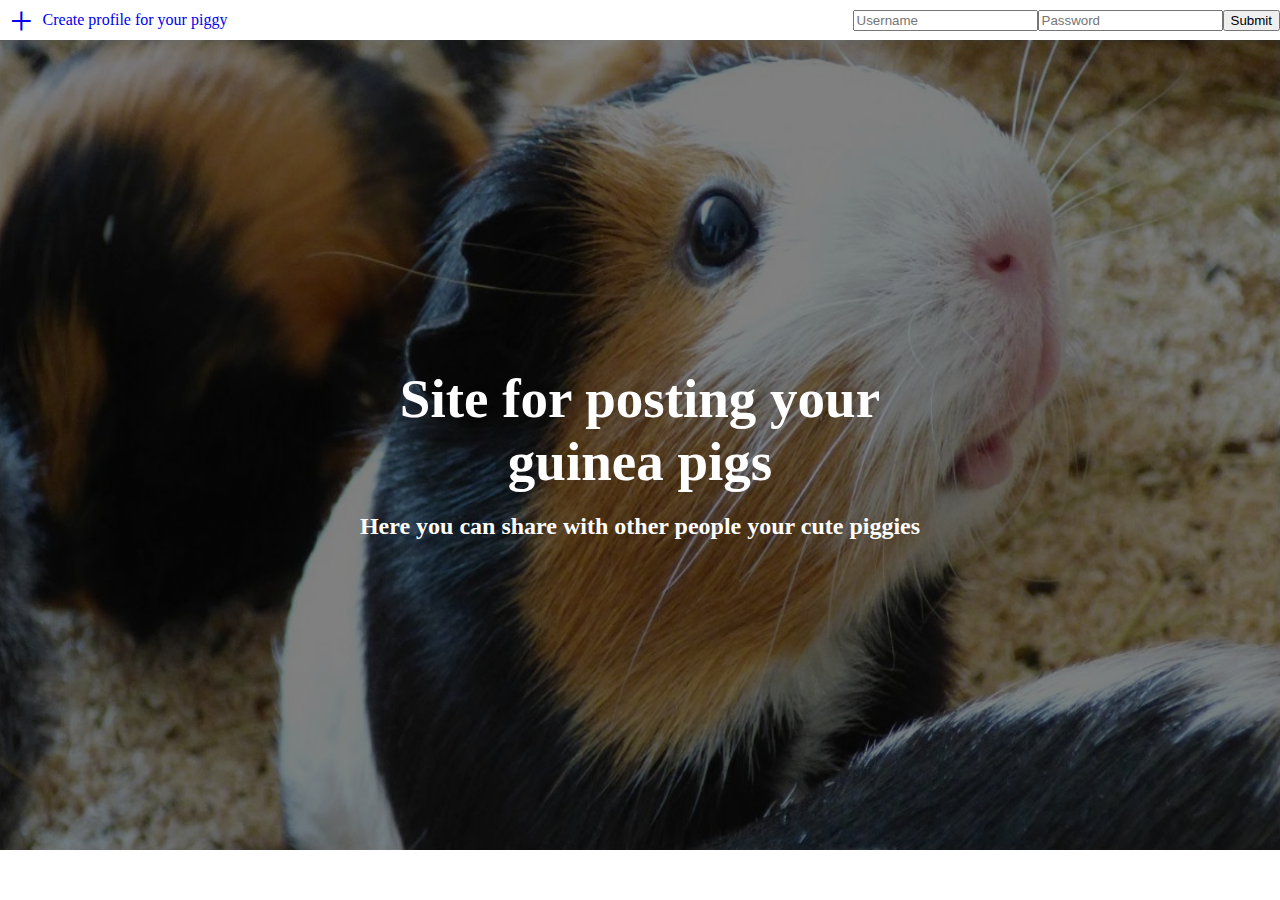
<file: index.html>
<!DOCTYPE html>
<html lang="en">

<head>
    <meta charset="UTF-8">
    <meta name="viewport" content="width=device-width, initial-scale=1.0">
    <meta http-equiv="X-UA-Compatible" content="ie=edge">
    <title>Main</title>
    <link rel="stylesheet" type="text/css" href="./css/main.css">
    <link rel="stylesheet" type="text/css" href="./css/navbar.css">
</head>

<body>
    <!-- Navigation bar -->
    <nav>
        <ul>
            <li><a href="./register.html">
                    <div id="createProfile"><span style="font-size: 40px; margin-right:10px;">&#43;</span>
                        <p>Create profile for
                            your piggy</p>
                    </div>
                </a>
            </li>
            <li>
                <form id="login">
                    <input type="text" name="username" placeholder="Username">
                    <input type="password" name="password" placeholder="Password" autocomplete="off">
                    <input type="button" value="Submit" onclick="location.href = './Browse.html'">
                </form>
            </li>
        </ul>
    </nav>
    <!-- Navigation bar end -->
    <main class="slideshow">
        <div class="imgContainer">
            <img class="slide showing" src="/assets/slideshow1.jpg" alt="">
            <img class="slide" src="/assets/slideshow2.jpg" alt="">
        </div>
        <div class="centered">
            <h1>Site for posting your guinea pigs</h1>
            <h2>Here you can share with other people your cute piggies</h2>
        </div>

    </main>
</body>
<script type="text/javascript" src="./js/main.js"></script>

</html>
</file>
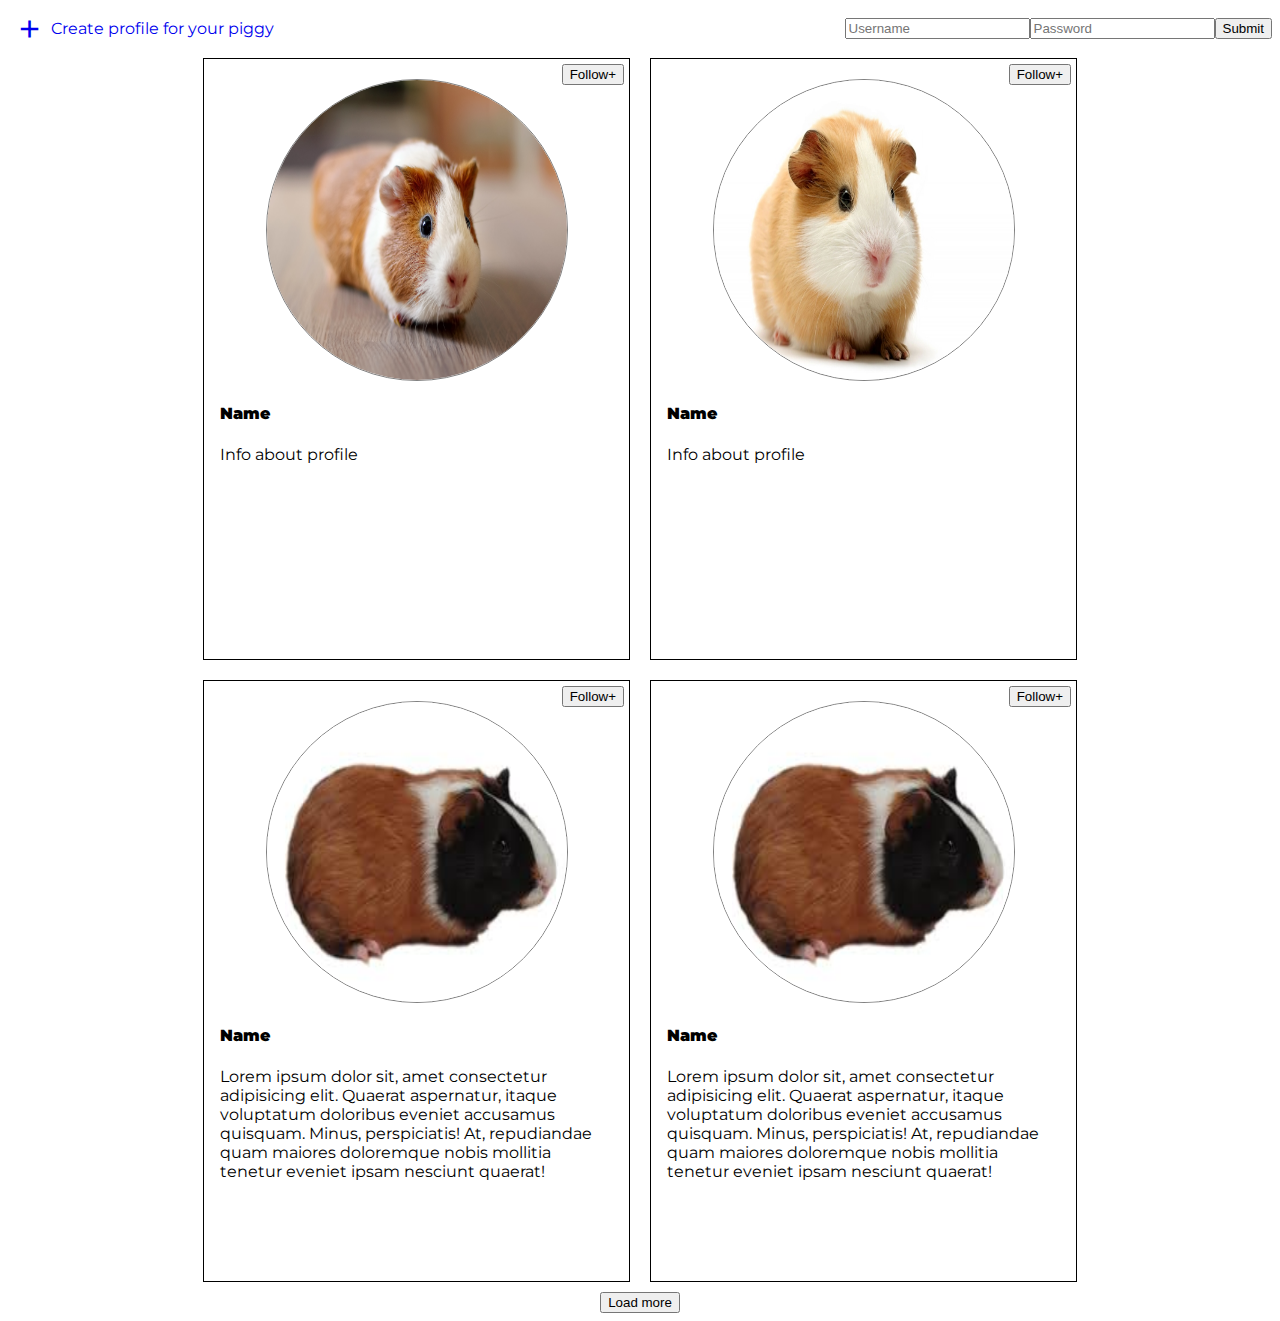
<file: Browse.html>
<!DOCTYPE html>
<html lang="en">

<head>
    <meta charset="UTF-8">
    <meta name="viewport" content="width=device-width, initial-scale=1.0">
    <meta http-equiv="X-UA-Compatible" content="ie=edge">
    <title>Brwose other piggies</title>
    <link rel="stylesheet" type="text/css" href="./css/navbar.css">
    <link rel="stylesheet" type="text/css" href="./css/browse.css">
    <link href="https://fonts.googleapis.com/css?family=Montserrat" rel="stylesheet">
</head>

<body>

    <nav>
        <ul>
            <li><a href="./register.html">
                    <div id="createProfile"><span style="font-size: 40px; margin-right:10px;">&#43;</span>
                        <p>Create profile for
                            your piggy</p>
                    </div>
                </a>
            </li>
            <li>
                <form id="login">
                    <input type="text" name="username" placeholder="Username">
                    <input type="password" name="password" placeholder="Password" autocomplete="off">
                    <input type="button" value="Submit" onclick="location.href = './Browse.html'">
                </form>
            </li>
        </ul>
    </nav>
    <div class="row">
        <div class="card">
            <button>Follow+</button>
            <a href="Profile.html">
                <div class="image"> <img src="./assets/gallery1.jpg" alt="photo"></div>
            </a>
            <div class="container">
                <h4><b>Name</b></h4>
                <p>Info about profile</p>
            </div>
        </div>
        <div class="card">
            <button>Follow+</button>
            <a href="Profile.html">
                <div class="image"> <img src="./assets/gallery2.jpg" alt="photo"></div>
            </a>
            <div class="container">
                <h4><b>Name</b></h4>
                <p>Info about profile</p>
            </div>
        </div>
        <div class="card">
            <button>Follow+</button>
            <a href="Profile.html">
                <div class="image"> <img src="./assets/gallery3.jpg" alt="photo"></div>
            </a>
            <div class="container">
                <h4><b>Name</b></h4>
                <p>Lorem ipsum dolor sit, amet consectetur adipisicing elit. Quaerat aspernatur, itaque voluptatum
                    doloribus eveniet accusamus quisquam. Minus, perspiciatis! At, repudiandae quam maiores
                    doloremque
                    nobis mollitia tenetur eveniet ipsam nesciunt quaerat!</p>
            </div>
        </div>
        <div class="card">
            <button>Follow+</button>
            <a href="Profile.html">
                <div class="image"> <img src="./assets/gallery3.jpg" alt="photo"></div>
            </a>
            <div class="container">
                <h4><b>Name</b></h4>
                <p>Lorem ipsum dolor sit, amet consectetur adipisicing elit. Quaerat aspernatur, itaque voluptatum
                    doloribus eveniet accusamus quisquam. Minus, perspiciatis! At, repudiandae quam maiores
                    doloremque
                    nobis mollitia tenetur eveniet ipsam nesciunt quaerat!</p>
            </div>
        </div>
    </div>

    <div class="hidden row">
        <div class="card">
            <button>Follow+</button>
            <a href="Profile.html">
                <div class="image"> <img src="./assets/gallery1.jpg" alt="photo"></div>
            </a>
            <div class="container">
                <h4><b>Name</b></h4>
                <p>Info about profile</p>
            </div>
        </div>
        <div class="card">
            <button>Follow+</button>
            <a href="Profile.html">
                <div class="image"> <img src="./assets/gallery2.jpg" alt="photo"></div>
            </a>
            <div class="container">
                <h4><b>Name</b></h4>
                <p>Info about profile</p>
            </div>
        </div>
        <div class="card">
            <button>Follow+</button>
            <a href="Profile.html">
                <div class="image"> <img src="./assets/gallery3.jpg" alt="photo"></div>
            </a>
            <div class="container">
                <h4><b>Name</b></h4>
                <p>Lorem ipsum dolor sit, amet consectetur adipisicing elit. Quaerat aspernatur, itaque voluptatum
                    doloribus eveniet accusamus quisquam. Minus, perspiciatis! At, repudiandae quam maiores
                    doloremque
                    nobis mollitia tenetur eveniet ipsam nesciunt quaerat!</p>
            </div>
        </div>
        <div class="card">
            <button>Follow+</button>
            <a href="Profile.html">
                <div class="image"> <img src="./assets/gallery3.jpg" alt="photo"></div>
            </a>
            <div class="container">
                <h4><b>Name</b></h4>
                <p>Lorem ipsum dolor sit, amet consectetur adipisicing elit. Quaerat aspernatur, itaque voluptatum
                    doloribus eveniet accusamus quisquam. Minus, perspiciatis! At, repudiandae quam maiores
                    doloremque
                    nobis mollitia tenetur eveniet ipsam nesciunt quaerat!</p>
            </div>
        </div>
    </div>
    <div id="loadMoreButton" style="text-align:center;"> <button onclick="loadMore()">Load more</button></div>
    <script src="./js/browse.js"></script>

</body>

</html>
</file>
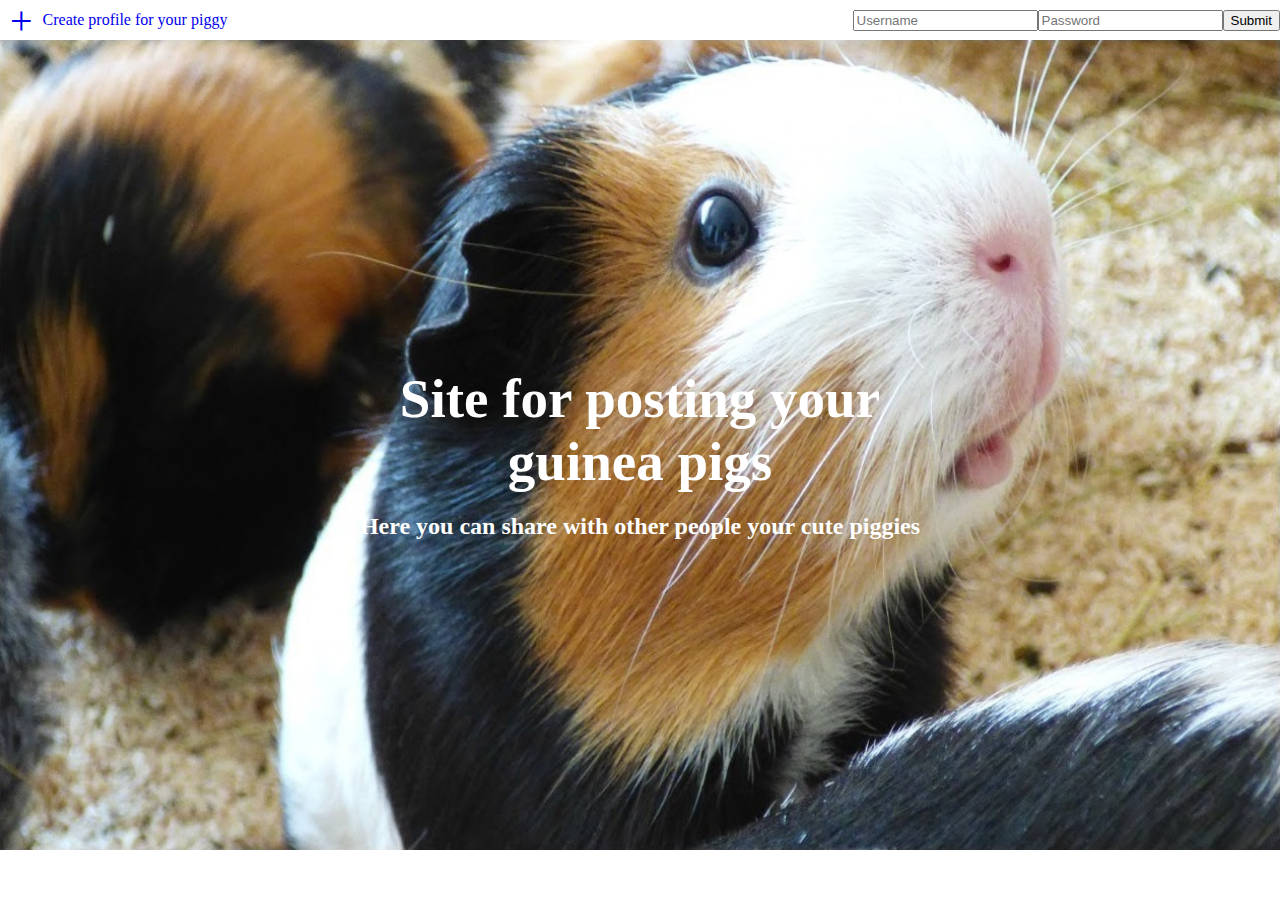
<file: Main.html>
<!DOCTYPE html>
<html lang="en">

<head>
    <meta charset="UTF-8">
    <meta name="viewport" content="width=device-width, initial-scale=1.0">
    <meta http-equiv="X-UA-Compatible" content="ie=edge">
    <title>Main</title>
    <link rel="stylesheet" type="text/css" href="./css/main.css">
    <link rel="stylesheet" type="text/css" href="./css/navbar.css">
</head>

<body>
    <!-- Navigation bar -->
    <nav>
        <a href="#">
            <div id="createProfile"><span style="font-size: 40px; margin-right:10px;">&#43;</span>Create profile for
                your piggy</div>
        </a>
        <div id="login">
            <input type="text" name="username" placeholder="Username">
            <input type="password" name="password" placeholder="Password" autocomplete="off">
            <input type="submit" value="Submit">
        </div>
    </nav>
    <!-- Navigation bar end -->
    <main class="slideshow">
        <img class="mySlides" src="./assets/slideshow1.jpg">
        <img class="mySlides" src="./assets/slideshow2.jpg">
        <div class="centered">
            <h1>Site for posting your guinea pigs</h1>
            <h2>Here you can share with other people your cute piggies</h2>
        </div>

    </main>
</body>
<script type="text/javascript" src="./js/main.js"></script>

</html>
</file>
<file: css/main.css>
body {
  margin: 0;
  padding: 0;
}

.mySlides {
  text-align: center;
  width: 100%;
  -webkit-transition: visibility 0s linear 0.33s, opacity 0.33s linear;
  transition: visibility 0s linear 0.33s, opacity 0.33s linear;
  height: 90vh;
}

.slideshow {
  overflow: hidden;
  height: 90vh;
  position: relative;
  text-align: center;
  color: white;
  background-color: black;
}

.slideshow h1 {
  font-size: 55px;
  margin-bottom: 18px;
}

.slideshow .imgContainer {
  -webkit-filter: brightness(50%);
          filter: brightness(50%);
  position: relative;
  height: 300px;
  padding: 0px;
  margin: 0px;
  list-style-type: none;
}

.slideshow .imgContainer img {
  position: absolute;
  left: 0px;
  top: 0px;
  width: 100%;
  height: 90vh;
  opacity: 0;
  z-index: 1;
  -webkit-transition: opacity 1s;
  transition: opacity 1s;
}

.showing {
  opacity: 1 !important;
  z-index: 2 !important;
}

.centered {
  position: absolute;
  top: 50%;
  left: 50%;
  -webkit-transform: translate(-50%, -50%);
          transform: translate(-50%, -50%);
  z-index: 2;
}
/*# sourceMappingURL=main.css.map */
</file>
<file: css/navbar.css>
#login,
#createProfile {
  float: right;
  vertical-align: middle;
  display: -webkit-box;
  display: -ms-flexbox;
  display: flex;
  -webkit-box-pack: end;
      -ms-flex-pack: end;
          justify-content: flex-end;
  -webkit-box-align: center;
      -ms-flex-align: center;
          align-items: center;
  height: 40px;
}

nav {
  display: block;
  height: 40px;
  overflow: visible;
}

@media (max-width: 500px) {
  #login {
    display: inline-block;
    width: 100%;
    margin-left: auto;
    margin-right: auto;
  }
  nav {
    height: 120px;
  }
}

#createProfile {
  float: left;
  margin-left: 10px;
}

@media (max-width: 650px) {
  #createProfile p {
    display: none;
  }
}

ul {
  list-style: none;
  margin: 0;
  padding: 0;
}
/*# sourceMappingURL=navbar.css.map */
</file>
<file: css/browse.css>
body,
html {
  font-family: 'Montserrat', sans-serif;
}

.hidden {
  display: none !important;
}

.card {
  /* Add shadows to create the "card" effect */
  position: relative;
  margin: 10px;
  border: solid 1px black;
  -webkit-transition: 0.3s;
  transition: 0.3s;
  display: inline-block;
  overflow: hidden;
  width: 425px;
  height: 600px;
}

.card:hover {
  -webkit-box-shadow: 0 8px 16px 0 rgba(0, 0, 0, 0.2);
          box-shadow: 0 8px 16px 0 rgba(0, 0, 0, 0.2);
}

.card button {
  position: absolute;
  top: 0;
  right: 0;
  margin-right: 5px;
  margin-top: 5px;
}

.card .container {
  padding: 2px 16px;
  display: block;
}

.card img {
  width: 100%;
  height: 100%;
}

.card .image {
  overflow: hidden;
  height: 300px;
  border-radius: 50%;
  border: solid 1px gray;
  -o-object-fit: cover;
     object-fit: cover;
  -o-object-position: center;
     object-position: center;
  margin-left: auto;
  margin-right: auto;
  margin-top: 20px;
  width: 300px;
}

@media (max-width: 1000px) {
  .card {
    height: inherit;
  }
}

@media (max-width: 1800px) and (min-width: 1350px) {
  .card {
    width: 650px;
  }
}

.row {
  display: -webkit-box;
  display: -ms-flexbox;
  display: flex;
  -webkit-box-pack: center;
      -ms-flex-pack: center;
          justify-content: center;
  -webkit-box-align: center;
      -ms-flex-align: center;
          align-items: center;
  -ms-flex-wrap: wrap;
      flex-wrap: wrap;
}
/*# sourceMappingURL=browse.css.map */
</file>
